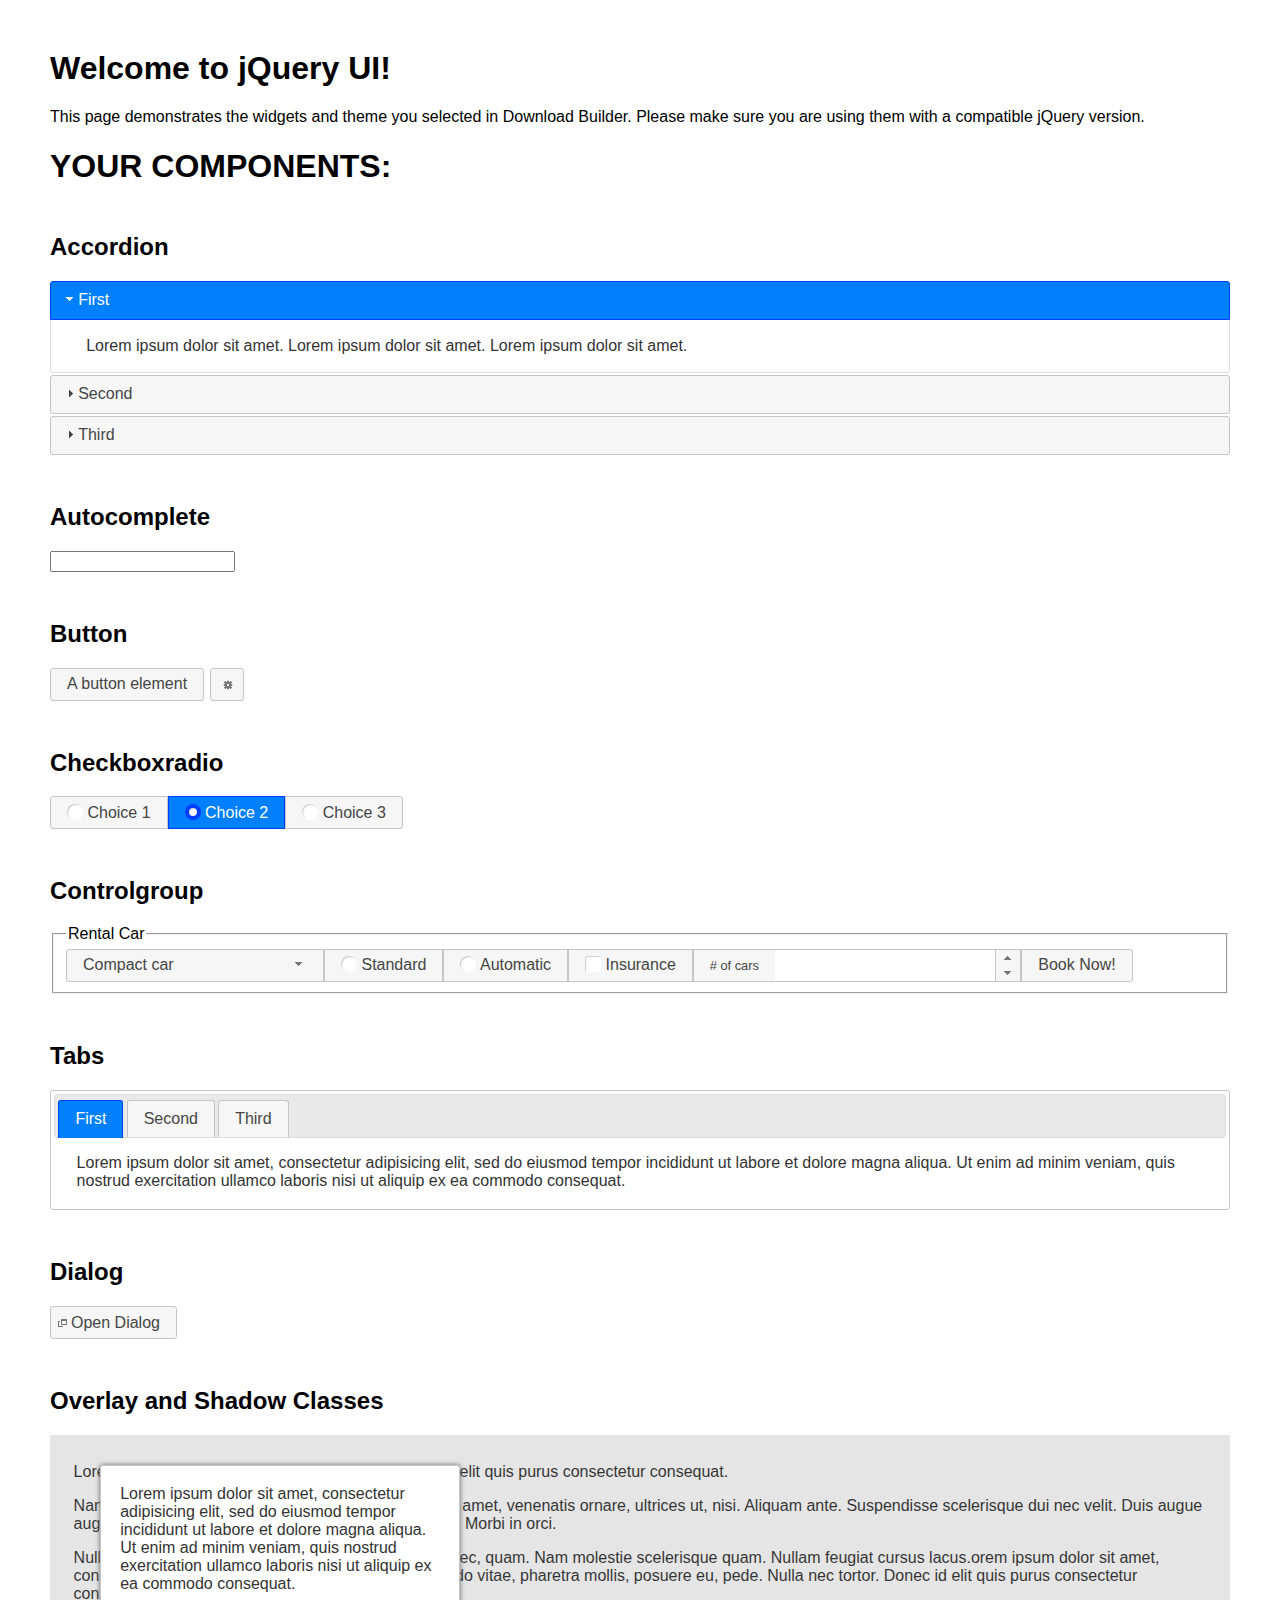
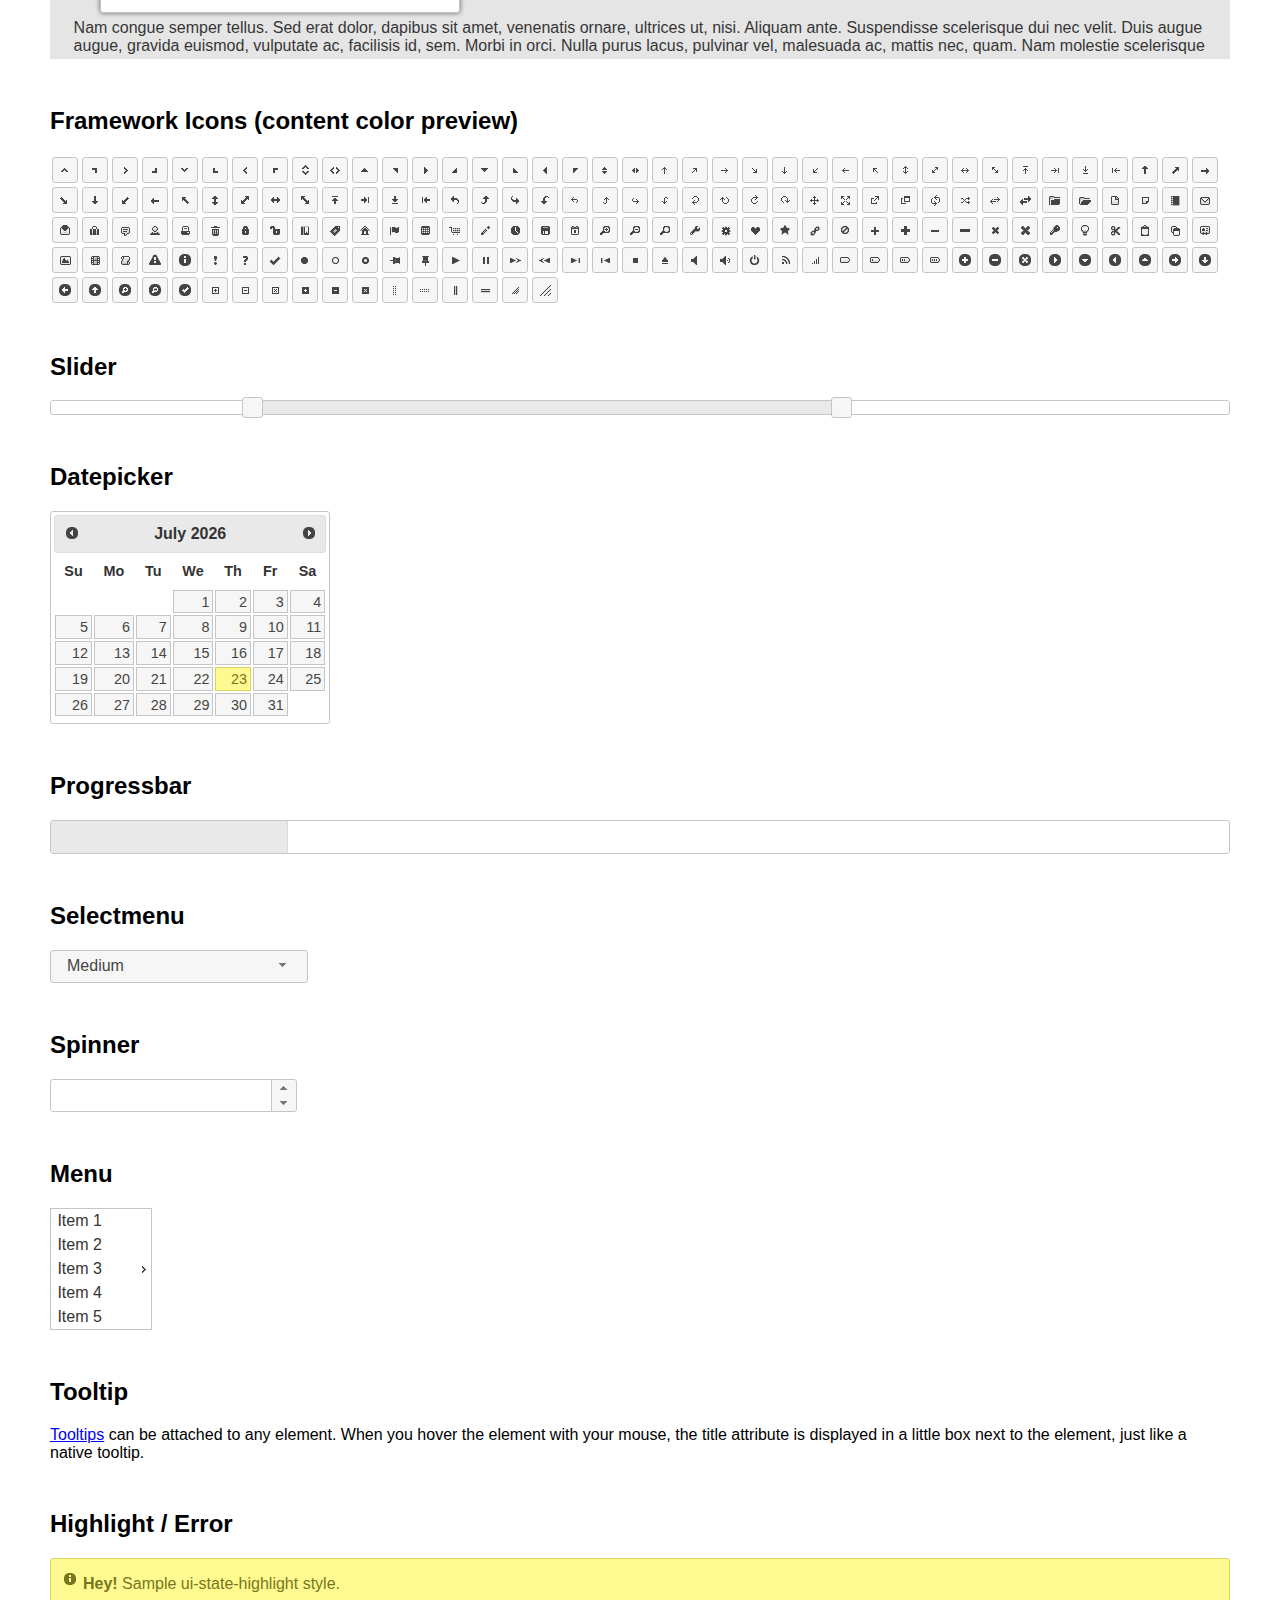
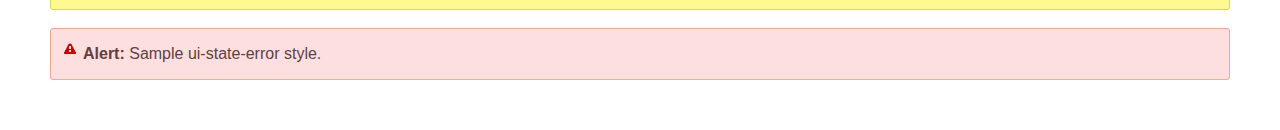
<file: JQueryUI/index.html>
<!doctype html>
<html lang="us">
<head>
	<meta charset="utf-8">
	<title>jQuery UI Example Page</title>
	<link href="jquery-ui.css" rel="stylesheet">
	<style>
	body{
		font-family: "Trebuchet MS", sans-serif;
		margin: 50px;
	}
	.demoHeaders {
		margin-top: 2em;
	}
	#dialog-link {
		padding: .4em 1em .4em 20px;
		text-decoration: none;
		position: relative;
	}
	#dialog-link span.ui-icon {
		margin: 0 5px 0 0;
		position: absolute;
		left: .2em;
		top: 50%;
		margin-top: -8px;
	}
	#icons {
		margin: 0;
		padding: 0;
	}
	#icons li {
		margin: 2px;
		position: relative;
		padding: 4px 0;
		cursor: pointer;
		float: left;
		list-style: none;
	}
	#icons span.ui-icon {
		float: left;
		margin: 0 4px;
	}
	.fakewindowcontain .ui-widget-overlay {
		position: absolute;
	}
	select {
		width: 200px;
	}
	</style>
</head>
<body>

<h1>Welcome to jQuery UI!</h1>

<div class="ui-widget">
	<p>This page demonstrates the widgets and theme you selected in Download Builder. Please make sure you are using them with a compatible jQuery version.</p>
</div>

<h1>YOUR COMPONENTS:</h1>

<!-- Accordion -->
<h2 class="demoHeaders">Accordion</h2>
<div id="accordion">
	<h3>First</h3>
	<div>Lorem ipsum dolor sit amet. Lorem ipsum dolor sit amet. Lorem ipsum dolor sit amet.</div>
	<h3>Second</h3>
	<div>Phasellus mattis tincidunt nibh.</div>
	<h3>Third</h3>
	<div>Nam dui erat, auctor a, dignissim quis.</div>
</div>

<!-- Autocomplete -->
<h2 class="demoHeaders">Autocomplete</h2>
<div>
	<input id="autocomplete" title="type &quot;a&quot;">
</div>

<!-- Button -->
<h2 class="demoHeaders">Button</h2>
<button id="button">A button element</button>
<button id="button-icon">An icon-only button</button>

<!-- Checkboxradio -->
<h2 class="demoHeaders">Checkboxradio</h2>
<form style="margin-top: 1em;">
	<div id="radioset">
		<input type="radio" id="radio1" name="radio"><label for="radio1">Choice 1</label>
		<input type="radio" id="radio2" name="radio" checked="checked"><label for="radio2">Choice 2</label>
		<input type="radio" id="radio3" name="radio"><label for="radio3">Choice 3</label>
	</div>
</form>

<!-- Controlgroup -->
<h2 class="demoHeaders">Controlgroup</h2>
<fieldset>
	<legend>Rental Car</legend>
	<div id="controlgroup">
		<select id="car-type">
			<option>Compact car</option>
			<option>Midsize car</option>
			<option>Full size car</option>
			<option>SUV</option>
			<option>Luxury</option>
			<option>Truck</option>
			<option>Van</option>
		</select>
		<label for="transmission-standard">Standard</label>
		<input type="radio" name="transmission" id="transmission-standard">
		<label for="transmission-automatic">Automatic</label>
		<input type="radio" name="transmission" id="transmission-automatic">
		<label for="insurance">Insurance</label>
		<input type="checkbox" name="insurance" id="insurance">
		<label for="horizontal-spinner" class="ui-controlgroup-label"># of cars</label>
		<input id="horizontal-spinner" class="ui-spinner-input">
		<button>Book Now!</button>
	</div>
</fieldset>

<!-- Tabs -->
<h2 class="demoHeaders">Tabs</h2>
<div id="tabs">
	<ul>
		<li><a href="#tabs-1">First</a></li>
		<li><a href="#tabs-2">Second</a></li>
		<li><a href="#tabs-3">Third</a></li>
	</ul>
	<div id="tabs-1">Lorem ipsum dolor sit amet, consectetur adipisicing elit, sed do eiusmod tempor incididunt ut labore et dolore magna aliqua. Ut enim ad minim veniam, quis nostrud exercitation ullamco laboris nisi ut aliquip ex ea commodo consequat.</div>
	<div id="tabs-2">Phasellus mattis tincidunt nibh. Cras orci urna, blandit id, pretium vel, aliquet ornare, felis. Maecenas scelerisque sem non nisl. Fusce sed lorem in enim dictum bibendum.</div>
	<div id="tabs-3">Nam dui erat, auctor a, dignissim quis, sollicitudin eu, felis. Pellentesque nisi urna, interdum eget, sagittis et, consequat vestibulum, lacus. Mauris porttitor ullamcorper augue.</div>
</div>

<h2 class="demoHeaders">Dialog</h2>
<p>
	<button id="dialog-link" class="ui-button ui-corner-all ui-widget">
		<span class="ui-icon ui-icon-newwin"></span>Open Dialog
	</button>
</p>

<h2 class="demoHeaders">Overlay and Shadow Classes</h2>
<div style="position: relative; width: 96%; height: 200px; padding:1% 2%; overflow:hidden;" class="fakewindowcontain">
	<p>Lorem ipsum dolor sit amet,  Nulla nec tortor. Donec id elit quis purus consectetur consequat. </p><p>Nam congue semper tellus. Sed erat dolor, dapibus sit amet, venenatis ornare, ultrices ut, nisi. Aliquam ante. Suspendisse scelerisque dui nec velit. Duis augue augue, gravida euismod, vulputate ac, facilisis id, sem. Morbi in orci. </p><p>Nulla purus lacus, pulvinar vel, malesuada ac, mattis nec, quam. Nam molestie scelerisque quam. Nullam feugiat cursus lacus.orem ipsum dolor sit amet, consectetur adipiscing elit. Donec libero risus, commodo vitae, pharetra mollis, posuere eu, pede. Nulla nec tortor. Donec id elit quis purus consectetur consequat. </p><p>Nam congue semper tellus. Sed erat dolor, dapibus sit amet, venenatis ornare, ultrices ut, nisi. Aliquam ante. Suspendisse scelerisque dui nec velit. Duis augue augue, gravida euismod, vulputate ac, facilisis id, sem. Morbi in orci. Nulla purus lacus, pulvinar vel, malesuada ac, mattis nec, quam. Nam molestie scelerisque quam. </p><p>Nullam feugiat cursus lacus.orem ipsum dolor sit amet, consectetur adipiscing elit. Donec libero risus, commodo vitae, pharetra mollis, posuere eu, pede. Nulla nec tortor. Donec id elit quis purus consectetur consequat. Nam congue semper tellus. Sed erat dolor, dapibus sit amet, venenatis ornare, ultrices ut, nisi. Aliquam ante. </p><p>Suspendisse scelerisque dui nec velit. Duis augue augue, gravida euismod, vulputate ac, facilisis id, sem. Morbi in orci. Nulla purus lacus, pulvinar vel, malesuada ac, mattis nec, quam. Nam molestie scelerisque quam. Nullam feugiat cursus lacus.orem ipsum dolor sit amet, consectetur adipiscing elit. Donec libero risus, commodo vitae, pharetra mollis, posuere eu, pede. Nulla nec tortor. Donec id elit quis purus consectetur consequat. Nam congue semper tellus. Sed erat dolor, dapibus sit amet, venenatis ornare, ultrices ut, nisi. </p>

	<!-- ui-dialog -->
	<div class="ui-widget-overlay ui-front"></div>
	<div style="position: absolute; width: 320px; left: 50px; top: 30px; padding: 1.2em" class="ui-widget ui-front ui-widget-content ui-corner-all ui-widget-shadow">
		Lorem ipsum dolor sit amet, consectetur adipisicing elit, sed do eiusmod tempor incididunt ut labore et dolore magna aliqua. Ut enim ad minim veniam, quis nostrud exercitation ullamco laboris nisi ut aliquip ex ea commodo consequat.
	</div>

</div>

<!-- ui-dialog -->
<div id="dialog" title="Dialog Title">
	<p>Lorem ipsum dolor sit amet, consectetur adipisicing elit, sed do eiusmod tempor incididunt ut labore et dolore magna aliqua. Ut enim ad minim veniam, quis nostrud exercitation ullamco laboris nisi ut aliquip ex ea commodo consequat.</p>
</div>


<h2 class="demoHeaders">Framework Icons (content color preview)</h2>
<ul id="icons" class="ui-widget ui-helper-clearfix">
	<li class="ui-state-default ui-corner-all" title=".ui-icon-caret-1-n"><span class="ui-icon ui-icon-caret-1-n"></span></li>
	<li class="ui-state-default ui-corner-all" title=".ui-icon-caret-1-ne"><span class="ui-icon ui-icon-caret-1-ne"></span></li>
	<li class="ui-state-default ui-corner-all" title=".ui-icon-caret-1-e"><span class="ui-icon ui-icon-caret-1-e"></span></li>
	<li class="ui-state-default ui-corner-all" title=".ui-icon-caret-1-se"><span class="ui-icon ui-icon-caret-1-se"></span></li>
	<li class="ui-state-default ui-corner-all" title=".ui-icon-caret-1-s"><span class="ui-icon ui-icon-caret-1-s"></span></li>
	<li class="ui-state-default ui-corner-all" title=".ui-icon-caret-1-sw"><span class="ui-icon ui-icon-caret-1-sw"></span></li>
	<li class="ui-state-default ui-corner-all" title=".ui-icon-caret-1-w"><span class="ui-icon ui-icon-caret-1-w"></span></li>
	<li class="ui-state-default ui-corner-all" title=".ui-icon-caret-1-nw"><span class="ui-icon ui-icon-caret-1-nw"></span></li>
	<li class="ui-state-default ui-corner-all" title=".ui-icon-caret-2-n-s"><span class="ui-icon ui-icon-caret-2-n-s"></span></li>
	<li class="ui-state-default ui-corner-all" title=".ui-icon-caret-2-e-w"><span class="ui-icon ui-icon-caret-2-e-w"></span></li>
	<li class="ui-state-default ui-corner-all" title=".ui-icon-triangle-1-n"><span class="ui-icon ui-icon-triangle-1-n"></span></li>
	<li class="ui-state-default ui-corner-all" title=".ui-icon-triangle-1-ne"><span class="ui-icon ui-icon-triangle-1-ne"></span></li>
	<li class="ui-state-default ui-corner-all" title=".ui-icon-triangle-1-e"><span class="ui-icon ui-icon-triangle-1-e"></span></li>
	<li class="ui-state-default ui-corner-all" title=".ui-icon-triangle-1-se"><span class="ui-icon ui-icon-triangle-1-se"></span></li>
	<li class="ui-state-default ui-corner-all" title=".ui-icon-triangle-1-s"><span class="ui-icon ui-icon-triangle-1-s"></span></li>
	<li class="ui-state-default ui-corner-all" title=".ui-icon-triangle-1-sw"><span class="ui-icon ui-icon-triangle-1-sw"></span></li>
	<li class="ui-state-default ui-corner-all" title=".ui-icon-triangle-1-w"><span class="ui-icon ui-icon-triangle-1-w"></span></li>
	<li class="ui-state-default ui-corner-all" title=".ui-icon-triangle-1-nw"><span class="ui-icon ui-icon-triangle-1-nw"></span></li>
	<li class="ui-state-default ui-corner-all" title=".ui-icon-triangle-2-n-s"><span class="ui-icon ui-icon-triangle-2-n-s"></span></li>
	<li class="ui-state-default ui-corner-all" title=".ui-icon-triangle-2-e-w"><span class="ui-icon ui-icon-triangle-2-e-w"></span></li>
	<li class="ui-state-default ui-corner-all" title=".ui-icon-arrow-1-n"><span class="ui-icon ui-icon-arrow-1-n"></span></li>
	<li class="ui-state-default ui-corner-all" title=".ui-icon-arrow-1-ne"><span class="ui-icon ui-icon-arrow-1-ne"></span></li>
	<li class="ui-state-default ui-corner-all" title=".ui-icon-arrow-1-e"><span class="ui-icon ui-icon-arrow-1-e"></span></li>
	<li class="ui-state-default ui-corner-all" title=".ui-icon-arrow-1-se"><span class="ui-icon ui-icon-arrow-1-se"></span></li>
	<li class="ui-state-default ui-corner-all" title=".ui-icon-arrow-1-s"><span class="ui-icon ui-icon-arrow-1-s"></span></li>
	<li class="ui-state-default ui-corner-all" title=".ui-icon-arrow-1-sw"><span class="ui-icon ui-icon-arrow-1-sw"></span></li>
	<li class="ui-state-default ui-corner-all" title=".ui-icon-arrow-1-w"><span class="ui-icon ui-icon-arrow-1-w"></span></li>
	<li class="ui-state-default ui-corner-all" title=".ui-icon-arrow-1-nw"><span class="ui-icon ui-icon-arrow-1-nw"></span></li>
	<li class="ui-state-default ui-corner-all" title=".ui-icon-arrow-2-n-s"><span class="ui-icon ui-icon-arrow-2-n-s"></span></li>
	<li class="ui-state-default ui-corner-all" title=".ui-icon-arrow-2-ne-sw"><span class="ui-icon ui-icon-arrow-2-ne-sw"></span></li>
	<li class="ui-state-default ui-corner-all" title=".ui-icon-arrow-2-e-w"><span class="ui-icon ui-icon-arrow-2-e-w"></span></li>
	<li class="ui-state-default ui-corner-all" title=".ui-icon-arrow-2-se-nw"><span class="ui-icon ui-icon-arrow-2-se-nw"></span></li>
	<li class="ui-state-default ui-corner-all" title=".ui-icon-arrowstop-1-n"><span class="ui-icon ui-icon-arrowstop-1-n"></span></li>
	<li class="ui-state-default ui-corner-all" title=".ui-icon-arrowstop-1-e"><span class="ui-icon ui-icon-arrowstop-1-e"></span></li>
	<li class="ui-state-default ui-corner-all" title=".ui-icon-arrowstop-1-s"><span class="ui-icon ui-icon-arrowstop-1-s"></span></li>
	<li class="ui-state-default ui-corner-all" title=".ui-icon-arrowstop-1-w"><span class="ui-icon ui-icon-arrowstop-1-w"></span></li>
	<li class="ui-state-default ui-corner-all" title=".ui-icon-arrowthick-1-n"><span class="ui-icon ui-icon-arrowthick-1-n"></span></li>
	<li class="ui-state-default ui-corner-all" title=".ui-icon-arrowthick-1-ne"><span class="ui-icon ui-icon-arrowthick-1-ne"></span></li>
	<li class="ui-state-default ui-corner-all" title=".ui-icon-arrowthick-1-e"><span class="ui-icon ui-icon-arrowthick-1-e"></span></li>
	<li class="ui-state-default ui-corner-all" title=".ui-icon-arrowthick-1-se"><span class="ui-icon ui-icon-arrowthick-1-se"></span></li>
	<li class="ui-state-default ui-corner-all" title=".ui-icon-arrowthick-1-s"><span class="ui-icon ui-icon-arrowthick-1-s"></span></li>
	<li class="ui-state-default ui-corner-all" title=".ui-icon-arrowthick-1-sw"><span class="ui-icon ui-icon-arrowthick-1-sw"></span></li>
	<li class="ui-state-default ui-corner-all" title=".ui-icon-arrowthick-1-w"><span class="ui-icon ui-icon-arrowthick-1-w"></span></li>
	<li class="ui-state-default ui-corner-all" title=".ui-icon-arrowthick-1-nw"><span class="ui-icon ui-icon-arrowthick-1-nw"></span></li>
	<li class="ui-state-default ui-corner-all" title=".ui-icon-arrowthick-2-n-s"><span class="ui-icon ui-icon-arrowthick-2-n-s"></span></li>
	<li class="ui-state-default ui-corner-all" title=".ui-icon-arrowthick-2-ne-sw"><span class="ui-icon ui-icon-arrowthick-2-ne-sw"></span></li>
	<li class="ui-state-default ui-corner-all" title=".ui-icon-arrowthick-2-e-w"><span class="ui-icon ui-icon-arrowthick-2-e-w"></span></li>
	<li class="ui-state-default ui-corner-all" title=".ui-icon-arrowthick-2-se-nw"><span class="ui-icon ui-icon-arrowthick-2-se-nw"></span></li>
	<li class="ui-state-default ui-corner-all" title=".ui-icon-arrowthickstop-1-n"><span class="ui-icon ui-icon-arrowthickstop-1-n"></span></li>
	<li class="ui-state-default ui-corner-all" title=".ui-icon-arrowthickstop-1-e"><span class="ui-icon ui-icon-arrowthickstop-1-e"></span></li>
	<li class="ui-state-default ui-corner-all" title=".ui-icon-arrowthickstop-1-s"><span class="ui-icon ui-icon-arrowthickstop-1-s"></span></li>
	<li class="ui-state-default ui-corner-all" title=".ui-icon-arrowthickstop-1-w"><span class="ui-icon ui-icon-arrowthickstop-1-w"></span></li>
	<li class="ui-state-default ui-corner-all" title=".ui-icon-arrowreturnthick-1-w"><span class="ui-icon ui-icon-arrowreturnthick-1-w"></span></li>
	<li class="ui-state-default ui-corner-all" title=".ui-icon-arrowreturnthick-1-n"><span class="ui-icon ui-icon-arrowreturnthick-1-n"></span></li>
	<li class="ui-state-default ui-corner-all" title=".ui-icon-arrowreturnthick-1-e"><span class="ui-icon ui-icon-arrowreturnthick-1-e"></span></li>
	<li class="ui-state-default ui-corner-all" title=".ui-icon-arrowreturnthick-1-s"><span class="ui-icon ui-icon-arrowreturnthick-1-s"></span></li>
	<li class="ui-state-default ui-corner-all" title=".ui-icon-arrowreturn-1-w"><span class="ui-icon ui-icon-arrowreturn-1-w"></span></li>
	<li class="ui-state-default ui-corner-all" title=".ui-icon-arrowreturn-1-n"><span class="ui-icon ui-icon-arrowreturn-1-n"></span></li>
	<li class="ui-state-default ui-corner-all" title=".ui-icon-arrowreturn-1-e"><span class="ui-icon ui-icon-arrowreturn-1-e"></span></li>
	<li class="ui-state-default ui-corner-all" title=".ui-icon-arrowreturn-1-s"><span class="ui-icon ui-icon-arrowreturn-1-s"></span></li>
	<li class="ui-state-default ui-corner-all" title=".ui-icon-arrowrefresh-1-w"><span class="ui-icon ui-icon-arrowrefresh-1-w"></span></li>
	<li class="ui-state-default ui-corner-all" title=".ui-icon-arrowrefresh-1-n"><span class="ui-icon ui-icon-arrowrefresh-1-n"></span></li>
	<li class="ui-state-default ui-corner-all" title=".ui-icon-arrowrefresh-1-e"><span class="ui-icon ui-icon-arrowrefresh-1-e"></span></li>
	<li class="ui-state-default ui-corner-all" title=".ui-icon-arrowrefresh-1-s"><span class="ui-icon ui-icon-arrowrefresh-1-s"></span></li>
	<li class="ui-state-default ui-corner-all" title=".ui-icon-arrow-4"><span class="ui-icon ui-icon-arrow-4"></span></li>
	<li class="ui-state-default ui-corner-all" title=".ui-icon-arrow-4-diag"><span class="ui-icon ui-icon-arrow-4-diag"></span></li>
	<li class="ui-state-default ui-corner-all" title=".ui-icon-extlink"><span class="ui-icon ui-icon-extlink"></span></li>
	<li class="ui-state-default ui-corner-all" title=".ui-icon-newwin"><span class="ui-icon ui-icon-newwin"></span></li>
	<li class="ui-state-default ui-corner-all" title=".ui-icon-refresh"><span class="ui-icon ui-icon-refresh"></span></li>
	<li class="ui-state-default ui-corner-all" title=".ui-icon-shuffle"><span class="ui-icon ui-icon-shuffle"></span></li>
	<li class="ui-state-default ui-corner-all" title=".ui-icon-transfer-e-w"><span class="ui-icon ui-icon-transfer-e-w"></span></li>
	<li class="ui-state-default ui-corner-all" title=".ui-icon-transferthick-e-w"><span class="ui-icon ui-icon-transferthick-e-w"></span></li>
	<li class="ui-state-default ui-corner-all" title=".ui-icon-folder-collapsed"><span class="ui-icon ui-icon-folder-collapsed"></span></li>
	<li class="ui-state-default ui-corner-all" title=".ui-icon-folder-open"><span class="ui-icon ui-icon-folder-open"></span></li>
	<li class="ui-state-default ui-corner-all" title=".ui-icon-document"><span class="ui-icon ui-icon-document"></span></li>
	<li class="ui-state-default ui-corner-all" title=".ui-icon-document-b"><span class="ui-icon ui-icon-document-b"></span></li>
	<li class="ui-state-default ui-corner-all" title=".ui-icon-note"><span class="ui-icon ui-icon-note"></span></li>
	<li class="ui-state-default ui-corner-all" title=".ui-icon-mail-closed"><span class="ui-icon ui-icon-mail-closed"></span></li>
	<li class="ui-state-default ui-corner-all" title=".ui-icon-mail-open"><span class="ui-icon ui-icon-mail-open"></span></li>
	<li class="ui-state-default ui-corner-all" title=".ui-icon-suitcase"><span class="ui-icon ui-icon-suitcase"></span></li>
	<li class="ui-state-default ui-corner-all" title=".ui-icon-comment"><span class="ui-icon ui-icon-comment"></span></li>
	<li class="ui-state-default ui-corner-all" title=".ui-icon-person"><span class="ui-icon ui-icon-person"></span></li>
	<li class="ui-state-default ui-corner-all" title=".ui-icon-print"><span class="ui-icon ui-icon-print"></span></li>
	<li class="ui-state-default ui-corner-all" title=".ui-icon-trash"><span class="ui-icon ui-icon-trash"></span></li>
	<li class="ui-state-default ui-corner-all" title=".ui-icon-locked"><span class="ui-icon ui-icon-locked"></span></li>
	<li class="ui-state-default ui-corner-all" title=".ui-icon-unlocked"><span class="ui-icon ui-icon-unlocked"></span></li>
	<li class="ui-state-default ui-corner-all" title=".ui-icon-bookmark"><span class="ui-icon ui-icon-bookmark"></span></li>
	<li class="ui-state-default ui-corner-all" title=".ui-icon-tag"><span class="ui-icon ui-icon-tag"></span></li>
	<li class="ui-state-default ui-corner-all" title=".ui-icon-home"><span class="ui-icon ui-icon-home"></span></li>
	<li class="ui-state-default ui-corner-all" title=".ui-icon-flag"><span class="ui-icon ui-icon-flag"></span></li>
	<li class="ui-state-default ui-corner-all" title=".ui-icon-calculator"><span class="ui-icon ui-icon-calculator"></span></li>
	<li class="ui-state-default ui-corner-all" title=".ui-icon-cart"><span class="ui-icon ui-icon-cart"></span></li>
	<li class="ui-state-default ui-corner-all" title=".ui-icon-pencil"><span class="ui-icon ui-icon-pencil"></span></li>
	<li class="ui-state-default ui-corner-all" title=".ui-icon-clock"><span class="ui-icon ui-icon-clock"></span></li>
	<li class="ui-state-default ui-corner-all" title=".ui-icon-disk"><span class="ui-icon ui-icon-disk"></span></li>
	<li class="ui-state-default ui-corner-all" title=".ui-icon-calendar"><span class="ui-icon ui-icon-calendar"></span></li>
	<li class="ui-state-default ui-corner-all" title=".ui-icon-zoomin"><span class="ui-icon ui-icon-zoomin"></span></li>
	<li class="ui-state-default ui-corner-all" title=".ui-icon-zoomout"><span class="ui-icon ui-icon-zoomout"></span></li>
	<li class="ui-state-default ui-corner-all" title=".ui-icon-search"><span class="ui-icon ui-icon-search"></span></li>
	<li class="ui-state-default ui-corner-all" title=".ui-icon-wrench"><span class="ui-icon ui-icon-wrench"></span></li>
	<li class="ui-state-default ui-corner-all" title=".ui-icon-gear"><span class="ui-icon ui-icon-gear"></span></li>
	<li class="ui-state-default ui-corner-all" title=".ui-icon-heart"><span class="ui-icon ui-icon-heart"></span></li>
	<li class="ui-state-default ui-corner-all" title=".ui-icon-star"><span class="ui-icon ui-icon-star"></span></li>
	<li class="ui-state-default ui-corner-all" title=".ui-icon-link"><span class="ui-icon ui-icon-link"></span></li>
	<li class="ui-state-default ui-corner-all" title=".ui-icon-cancel"><span class="ui-icon ui-icon-cancel"></span></li>
	<li class="ui-state-default ui-corner-all" title=".ui-icon-plus"><span class="ui-icon ui-icon-plus"></span></li>
	<li class="ui-state-default ui-corner-all" title=".ui-icon-plusthick"><span class="ui-icon ui-icon-plusthick"></span></li>
	<li class="ui-state-default ui-corner-all" title=".ui-icon-minus"><span class="ui-icon ui-icon-minus"></span></li>
	<li class="ui-state-default ui-corner-all" title=".ui-icon-minusthick"><span class="ui-icon ui-icon-minusthick"></span></li>
	<li class="ui-state-default ui-corner-all" title=".ui-icon-close"><span class="ui-icon ui-icon-close"></span></li>
	<li class="ui-state-default ui-corner-all" title=".ui-icon-closethick"><span class="ui-icon ui-icon-closethick"></span></li>
	<li class="ui-state-default ui-corner-all" title=".ui-icon-key"><span class="ui-icon ui-icon-key"></span></li>
	<li class="ui-state-default ui-corner-all" title=".ui-icon-lightbulb"><span class="ui-icon ui-icon-lightbulb"></span></li>
	<li class="ui-state-default ui-corner-all" title=".ui-icon-scissors"><span class="ui-icon ui-icon-scissors"></span></li>
	<li class="ui-state-default ui-corner-all" title=".ui-icon-clipboard"><span class="ui-icon ui-icon-clipboard"></span></li>
	<li class="ui-state-default ui-corner-all" title=".ui-icon-copy"><span class="ui-icon ui-icon-copy"></span></li>
	<li class="ui-state-default ui-corner-all" title=".ui-icon-contact"><span class="ui-icon ui-icon-contact"></span></li>
	<li class="ui-state-default ui-corner-all" title=".ui-icon-image"><span class="ui-icon ui-icon-image"></span></li>
	<li class="ui-state-default ui-corner-all" title=".ui-icon-video"><span class="ui-icon ui-icon-video"></span></li>
	<li class="ui-state-default ui-corner-all" title=".ui-icon-script"><span class="ui-icon ui-icon-script"></span></li>
	<li class="ui-state-default ui-corner-all" title=".ui-icon-alert"><span class="ui-icon ui-icon-alert"></span></li>
	<li class="ui-state-default ui-corner-all" title=".ui-icon-info"><span class="ui-icon ui-icon-info"></span></li>
	<li class="ui-state-default ui-corner-all" title=".ui-icon-notice"><span class="ui-icon ui-icon-notice"></span></li>
	<li class="ui-state-default ui-corner-all" title=".ui-icon-help"><span class="ui-icon ui-icon-help"></span></li>
	<li class="ui-state-default ui-corner-all" title=".ui-icon-check"><span class="ui-icon ui-icon-check"></span></li>
	<li class="ui-state-default ui-corner-all" title=".ui-icon-bullet"><span class="ui-icon ui-icon-bullet"></span></li>
	<li class="ui-state-default ui-corner-all" title=".ui-icon-radio-off"><span class="ui-icon ui-icon-radio-off"></span></li>
	<li class="ui-state-default ui-corner-all" title=".ui-icon-radio-on"><span class="ui-icon ui-icon-radio-on"></span></li>
	<li class="ui-state-default ui-corner-all" title=".ui-icon-pin-w"><span class="ui-icon ui-icon-pin-w"></span></li>
	<li class="ui-state-default ui-corner-all" title=".ui-icon-pin-s"><span class="ui-icon ui-icon-pin-s"></span></li>
	<li class="ui-state-default ui-corner-all" title=".ui-icon-play"><span class="ui-icon ui-icon-play"></span></li>
	<li class="ui-state-default ui-corner-all" title=".ui-icon-pause"><span class="ui-icon ui-icon-pause"></span></li>
	<li class="ui-state-default ui-corner-all" title=".ui-icon-seek-next"><span class="ui-icon ui-icon-seek-next"></span></li>
	<li class="ui-state-default ui-corner-all" title=".ui-icon-seek-prev"><span class="ui-icon ui-icon-seek-prev"></span></li>
	<li class="ui-state-default ui-corner-all" title=".ui-icon-seek-end"><span class="ui-icon ui-icon-seek-end"></span></li>
	<li class="ui-state-default ui-corner-all" title=".ui-icon-seek-first"><span class="ui-icon ui-icon-seek-first"></span></li>
	<li class="ui-state-default ui-corner-all" title=".ui-icon-stop"><span class="ui-icon ui-icon-stop"></span></li>
	<li class="ui-state-default ui-corner-all" title=".ui-icon-eject"><span class="ui-icon ui-icon-eject"></span></li>
	<li class="ui-state-default ui-corner-all" title=".ui-icon-volume-off"><span class="ui-icon ui-icon-volume-off"></span></li>
	<li class="ui-state-default ui-corner-all" title=".ui-icon-volume-on"><span class="ui-icon ui-icon-volume-on"></span></li>
	<li class="ui-state-default ui-corner-all" title=".ui-icon-power"><span class="ui-icon ui-icon-power"></span></li>
	<li class="ui-state-default ui-corner-all" title=".ui-icon-signal-diag"><span class="ui-icon ui-icon-signal-diag"></span></li>
	<li class="ui-state-default ui-corner-all" title=".ui-icon-signal"><span class="ui-icon ui-icon-signal"></span></li>
	<li class="ui-state-default ui-corner-all" title=".ui-icon-battery-0"><span class="ui-icon ui-icon-battery-0"></span></li>
	<li class="ui-state-default ui-corner-all" title=".ui-icon-battery-1"><span class="ui-icon ui-icon-battery-1"></span></li>
	<li class="ui-state-default ui-corner-all" title=".ui-icon-battery-2"><span class="ui-icon ui-icon-battery-2"></span></li>
	<li class="ui-state-default ui-corner-all" title=".ui-icon-battery-3"><span class="ui-icon ui-icon-battery-3"></span></li>
	<li class="ui-state-default ui-corner-all" title=".ui-icon-circle-plus"><span class="ui-icon ui-icon-circle-plus"></span></li>
	<li class="ui-state-default ui-corner-all" title=".ui-icon-circle-minus"><span class="ui-icon ui-icon-circle-minus"></span></li>
	<li class="ui-state-default ui-corner-all" title=".ui-icon-circle-close"><span class="ui-icon ui-icon-circle-close"></span></li>
	<li class="ui-state-default ui-corner-all" title=".ui-icon-circle-triangle-e"><span class="ui-icon ui-icon-circle-triangle-e"></span></li>
	<li class="ui-state-default ui-corner-all" title=".ui-icon-circle-triangle-s"><span class="ui-icon ui-icon-circle-triangle-s"></span></li>
	<li class="ui-state-default ui-corner-all" title=".ui-icon-circle-triangle-w"><span class="ui-icon ui-icon-circle-triangle-w"></span></li>
	<li class="ui-state-default ui-corner-all" title=".ui-icon-circle-triangle-n"><span class="ui-icon ui-icon-circle-triangle-n"></span></li>
	<li class="ui-state-default ui-corner-all" title=".ui-icon-circle-arrow-e"><span class="ui-icon ui-icon-circle-arrow-e"></span></li>
	<li class="ui-state-default ui-corner-all" title=".ui-icon-circle-arrow-s"><span class="ui-icon ui-icon-circle-arrow-s"></span></li>
	<li class="ui-state-default ui-corner-all" title=".ui-icon-circle-arrow-w"><span class="ui-icon ui-icon-circle-arrow-w"></span></li>
	<li class="ui-state-default ui-corner-all" title=".ui-icon-circle-arrow-n"><span class="ui-icon ui-icon-circle-arrow-n"></span></li>
	<li class="ui-state-default ui-corner-all" title=".ui-icon-circle-zoomin"><span class="ui-icon ui-icon-circle-zoomin"></span></li>
	<li class="ui-state-default ui-corner-all" title=".ui-icon-circle-zoomout"><span class="ui-icon ui-icon-circle-zoomout"></span></li>
	<li class="ui-state-default ui-corner-all" title=".ui-icon-circle-check"><span class="ui-icon ui-icon-circle-check"></span></li>
	<li class="ui-state-default ui-corner-all" title=".ui-icon-circlesmall-plus"><span class="ui-icon ui-icon-circlesmall-plus"></span></li>
	<li class="ui-state-default ui-corner-all" title=".ui-icon-circlesmall-minus"><span class="ui-icon ui-icon-circlesmall-minus"></span></li>
	<li class="ui-state-default ui-corner-all" title=".ui-icon-circlesmall-close"><span class="ui-icon ui-icon-circlesmall-close"></span></li>
	<li class="ui-state-default ui-corner-all" title=".ui-icon-squaresmall-plus"><span class="ui-icon ui-icon-squaresmall-plus"></span></li>
	<li class="ui-state-default ui-corner-all" title=".ui-icon-squaresmall-minus"><span class="ui-icon ui-icon-squaresmall-minus"></span></li>
	<li class="ui-state-default ui-corner-all" title=".ui-icon-squaresmall-close"><span class="ui-icon ui-icon-squaresmall-close"></span></li>
	<li class="ui-state-default ui-corner-all" title=".ui-icon-grip-dotted-vertical"><span class="ui-icon ui-icon-grip-dotted-vertical"></span></li>
	<li class="ui-state-default ui-corner-all" title=".ui-icon-grip-dotted-horizontal"><span class="ui-icon ui-icon-grip-dotted-horizontal"></span></li>
	<li class="ui-state-default ui-corner-all" title=".ui-icon-grip-solid-vertical"><span class="ui-icon ui-icon-grip-solid-vertical"></span></li>
	<li class="ui-state-default ui-corner-all" title=".ui-icon-grip-solid-horizontal"><span class="ui-icon ui-icon-grip-solid-horizontal"></span></li>
	<li class="ui-state-default ui-corner-all" title=".ui-icon-gripsmall-diagonal-se"><span class="ui-icon ui-icon-gripsmall-diagonal-se"></span></li>
	<li class="ui-state-default ui-corner-all" title=".ui-icon-grip-diagonal-se"><span class="ui-icon ui-icon-grip-diagonal-se"></span></li>
</ul>

<!-- Slider -->
<h2 class="demoHeaders">Slider</h2>
<div id="slider"></div>

<!-- Datepicker -->
<h2 class="demoHeaders">Datepicker</h2>
<div id="datepicker"></div>

<!-- Progressbar -->
<h2 class="demoHeaders">Progressbar</h2>
<div id="progressbar"></div>

<!-- Progressbar -->
<h2 class="demoHeaders">Selectmenu</h2>
<select id="selectmenu">
	<option>Slower</option>
	<option>Slow</option>
	<option selected="selected">Medium</option>
	<option>Fast</option>
	<option>Faster</option>
</select>

<!-- Spinner -->
<h2 class="demoHeaders">Spinner</h2>
<input id="spinner">

<!-- Menu -->
<h2 class="demoHeaders">Menu</h2>
<ul style="width:100px;" id="menu">
	<li><div>Item 1</div></li>
	<li><div>Item 2</div></li>
	<li><div>Item 3</div>
		<ul>
			<li><div>Item 3-1</div></li>
			<li><div>Item 3-2</div></li>
			<li><div>Item 3-3</div></li>
			<li><div>Item 3-4</div></li>
			<li><div>Item 3-5</div></li>
		</ul>
	</li>
	<li><div>Item 4</div></li>
	<li><div>Item 5</div></li>
</ul>

<!-- Tooltip -->
<h2 class="demoHeaders">Tooltip</h2>
<p id="tooltip">
	<a href="#" title="That&apos;s what this widget is">Tooltips</a> can be attached to any element. When you hover
the element with your mouse, the title attribute is displayed in a little box next to the element, just like a native tooltip.
</p>

<!-- Highlight / Error -->
<h2 class="demoHeaders">Highlight / Error</h2>
<div class="ui-widget">
	<div class="ui-state-highlight ui-corner-all" style="margin-top: 20px; padding: 0 .7em;">
		<p><span class="ui-icon ui-icon-info" style="float: left; margin-right: .3em;"></span>
		<strong>Hey!</strong> Sample ui-state-highlight style.</p>
	</div>
</div>
<br>
<div class="ui-widget">
	<div class="ui-state-error ui-corner-all" style="padding: 0 .7em;">
		<p><span class="ui-icon ui-icon-alert" style="float: left; margin-right: .3em;"></span>
		<strong>Alert:</strong> Sample ui-state-error style.</p>
	</div>
</div>

<script src="external/jquery/jquery.js"></script>
<script src="jquery-ui.js"></script>
<script>
$( "#accordion" ).accordion();

var availableTags = [
	"ActionScript",
	"AppleScript",
	"Asp",
	"BASIC",
	"C",
	"C++",
	"Clojure",
	"COBOL",
	"ColdFusion",
	"Erlang",
	"Fortran",
	"Groovy",
	"Haskell",
	"Java",
	"JavaScript",
	"Lisp",
	"Perl",
	"PHP",
	"Python",
	"Ruby",
	"Scala",
	"Scheme"
];
$( "#autocomplete" ).autocomplete({
	source: availableTags
});

$( "#button" ).button();
$( "#button-icon" ).button({
	icon: "ui-icon-gear",
	showLabel: false
});

$( "#radioset" ).controlgroup();

$( "#controlgroup" ).controlgroup();

$( "#tabs" ).tabs();

$( "#dialog" ).dialog({
	autoOpen: false,
	width: 400,
	buttons: [
		{
			text: "Ok",
			click: function() {
				$( this ).dialog( "close" );
			}
		},
		{
			text: "Cancel",
			click: function() {
				$( this ).dialog( "close" );
			}
		}
	]
});

// Link to open the dialog
$( "#dialog-link" ).click(function( event ) {
	$( "#dialog" ).dialog( "open" );
	event.preventDefault();
});

$( "#datepicker" ).datepicker({
	inline: true
});

$( "#slider" ).slider({
	range: true,
	values: [ 17, 67 ]
});

$( "#progressbar" ).progressbar({
	value: 20
});

$( "#spinner" ).spinner();

$( "#menu" ).menu();

$( "#tooltip" ).tooltip();

$( "#selectmenu" ).selectmenu();

// Hover states on the static widgets
$( "#dialog-link, #icons li" ).hover(
	function() {
		$( this ).addClass( "ui-state-hover" );
	},
	function() {
		$( this ).removeClass( "ui-state-hover" );
	}
);
</script>
</body>
</html>
</file>
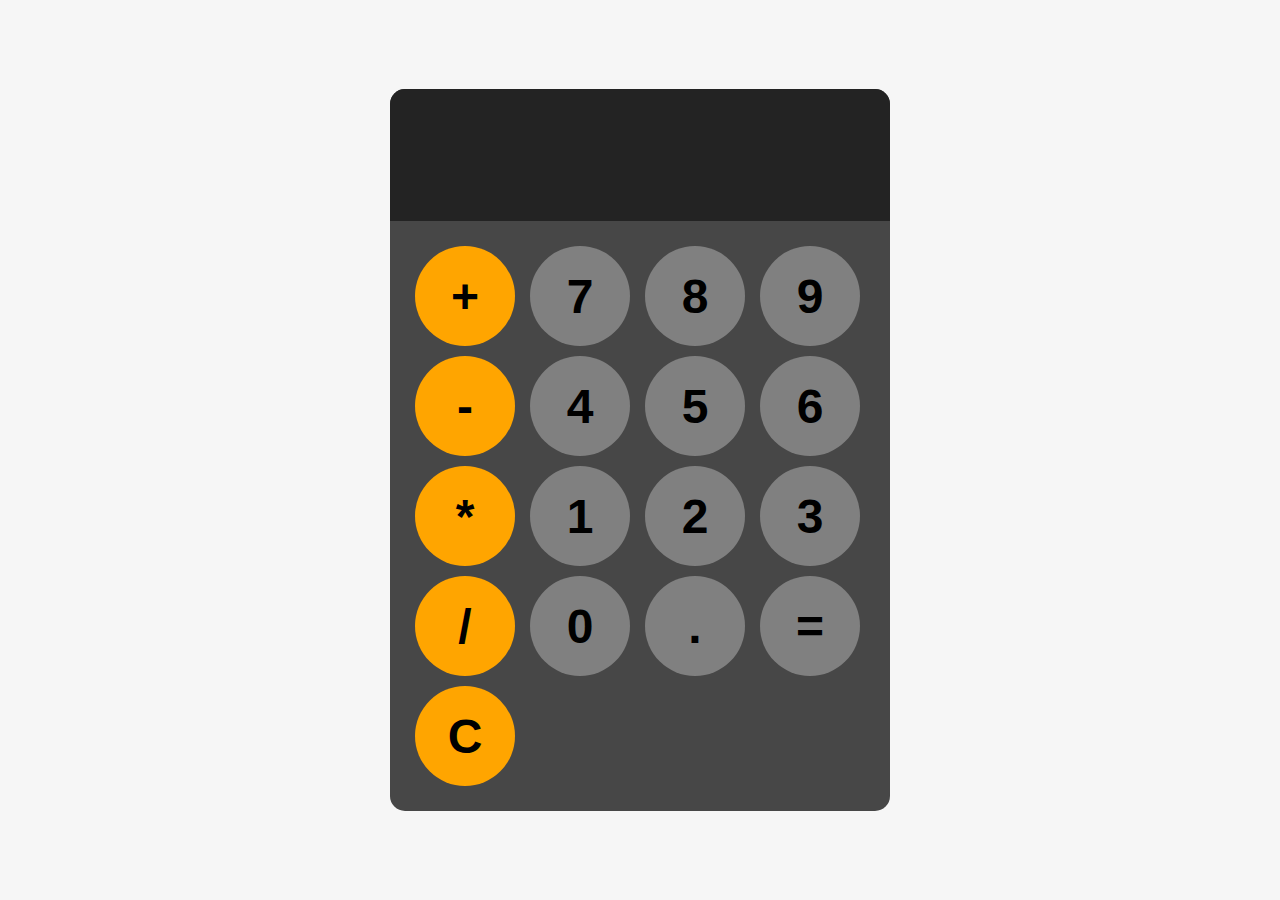
<file: calculator.html>
<!DOCTYPE html>
<html lang="en">
    <head>
        <meta charset="UTF-8">
        <title>index</title>
        <link rel="stylesheet" href="calculator.css">
    </head>
    <body>
        <div id="calculator">
            <input id="display" readonly>
            <div id="keys">
                <button onclick="appendToDisplay('+')" class = "operatorBtn">+</button>
                <button onclick="appendToDisplay('7')">7</button>
                <button onclick="appendToDisplay('8')">8</button>
                <button onclick="appendToDisplay('9')">9</button>
                <button onclick="appendToDisplay('-')" class = "operatorBtn">-</button>
                <button onclick="appendToDisplay('4')">4</button>
                <button onclick="appendToDisplay('5')">5</button>
                <button onclick="appendToDisplay('6')">6</button>
                <button onclick="appendToDisplay('*')" class = "operatorBtn">*</button>
                <button onclick="appendToDisplay('1')">1</button>
                <button onclick="appendToDisplay('2')">2</button>
                <button onclick="appendToDisplay('3')">3</button>
                <button onclick="appendToDisplay('/')" class = "operatorBtn">/</button>
                <button onclick="appendToDisplay('0')">0</button>
                <button onclick="appendToDisplay('.')">.</button>
                <button onclick="calculate()">=</button>
                <button onclick="clearDisplay()" class = "operatorBtn">C</button>
            </div>
        </div>
        <script src="calculator.js"></script>
    </body>
</html>
</file>
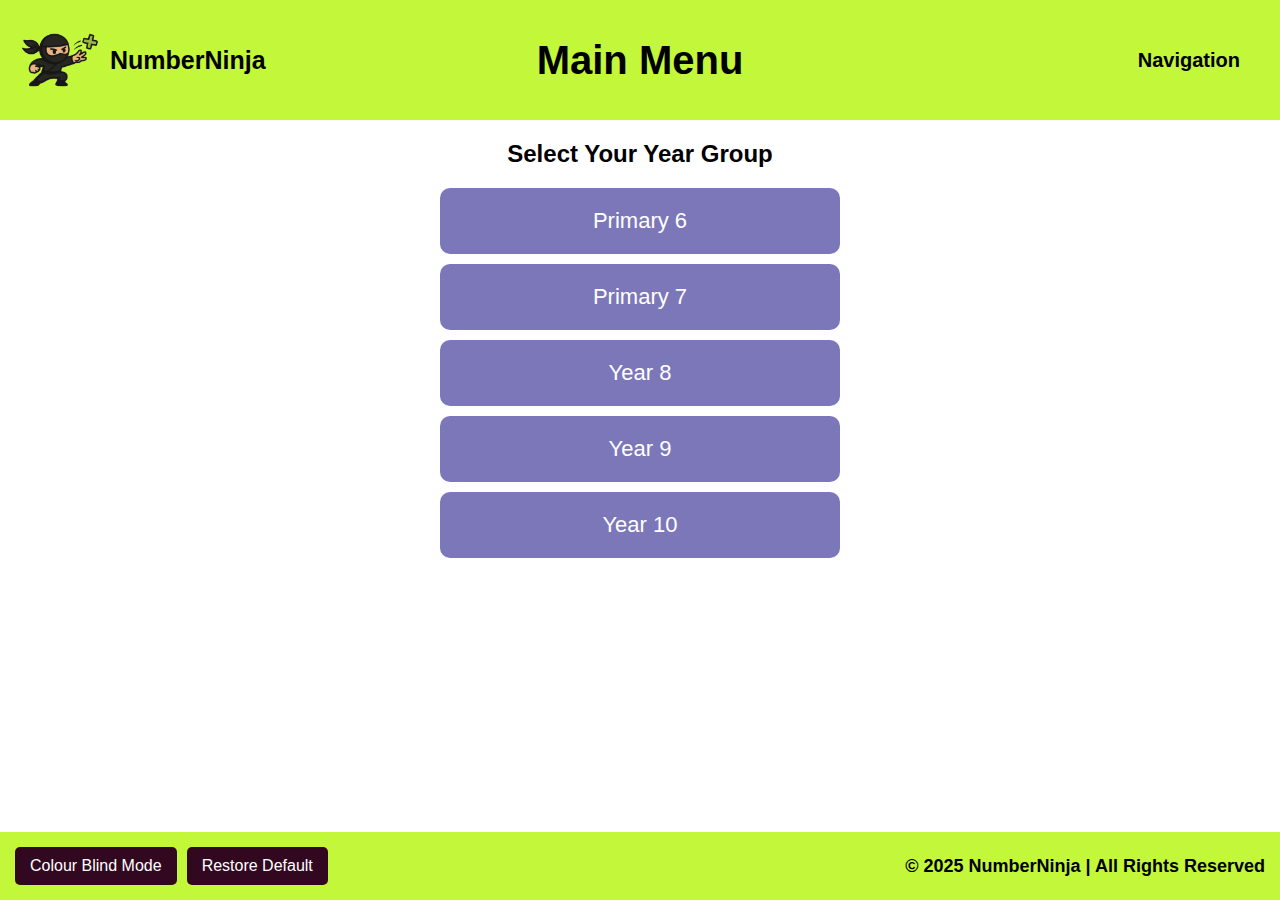
<file: homepage.html>
<!DOCTYPE html>
<html lang="en">
<head>
    <meta charset="UTF-8">
    <meta name="viewport" content="width=device-width, initial-scale=1.0">
    <title>NumberNinja - Homepage</title>
    <link rel="stylesheet" href="homepage.css">
    
    <script src="https://code.jquery.com/jquery-3.6.0.min.js"></script>
    <script src="homepage.js"></script>
    
    <link rel="icon" type="image/png" href="Images/cw2_logo.png">
</head>
<body>
   
    <header class="default">
        <img src="Images/cw2_logo.png" alt="Logo">
        <h1>NumberNinja</h1>
        <h2>Main Menu</h2>
        
        <div class="dropdown-wrapper">
          <div class="dropdown">
            <button class="dropbtn">Navigation</button>
            <div class="dropdown-content">
              <a href="homepage.html">Homepage</a>
              <a href="login.html">Login</a>
            </div>
          </div>
        </div>
      </header>

    <div class="container"> 
        <div class="button-container">
            <div class="year-group-container">
                <h2>Select Your Year Group</h2>
                <button class="year-btn" data-year="Primary 6">Primary 6</button>
                <button class="year-btn" data-year="Primary 7">Primary 7</button>
                <button class="year-btn" data-year="Year 8">Year 8</button>
                <button class="year-btn" data-year="Year 9">Year 9</button>
                <button class="year-btn" data-year="Year 10">Year 10</button>
            </div>

            <div class="topic-container" id="topic-container" style="display: none;">
                <h2 id="selected-year"></h2>
                <div class="topic-buttons">
                    <button class="topic-btn">Ratio & Proportion</button>
                    <button class="topic-btn">Simple Equations</button>
                    <button class="topic-btn">Rounding & Estimation</button>
                </div>
            </div>
        </div>
    
        <div class="options-container" id="options-container" style="display: none;">
            <h2 id="selected-topic"></h2>
            <button class="option-btn">Practice Questions</button>
            <button class="option-btn">Topic Information</button>
        </div>
    </div>

    <footer class="footer">
        <div class="footer-buttons">
            <button id="colourBlindButton" class="footer-btn">Colour Blind Mode</button>
            <button id="restoreButton" class="footer-btn">Restore Default</button>
        </div>
        © 2025 NumberNinja | All Rights Reserved
    </footer>

</body>
</html>
</file>
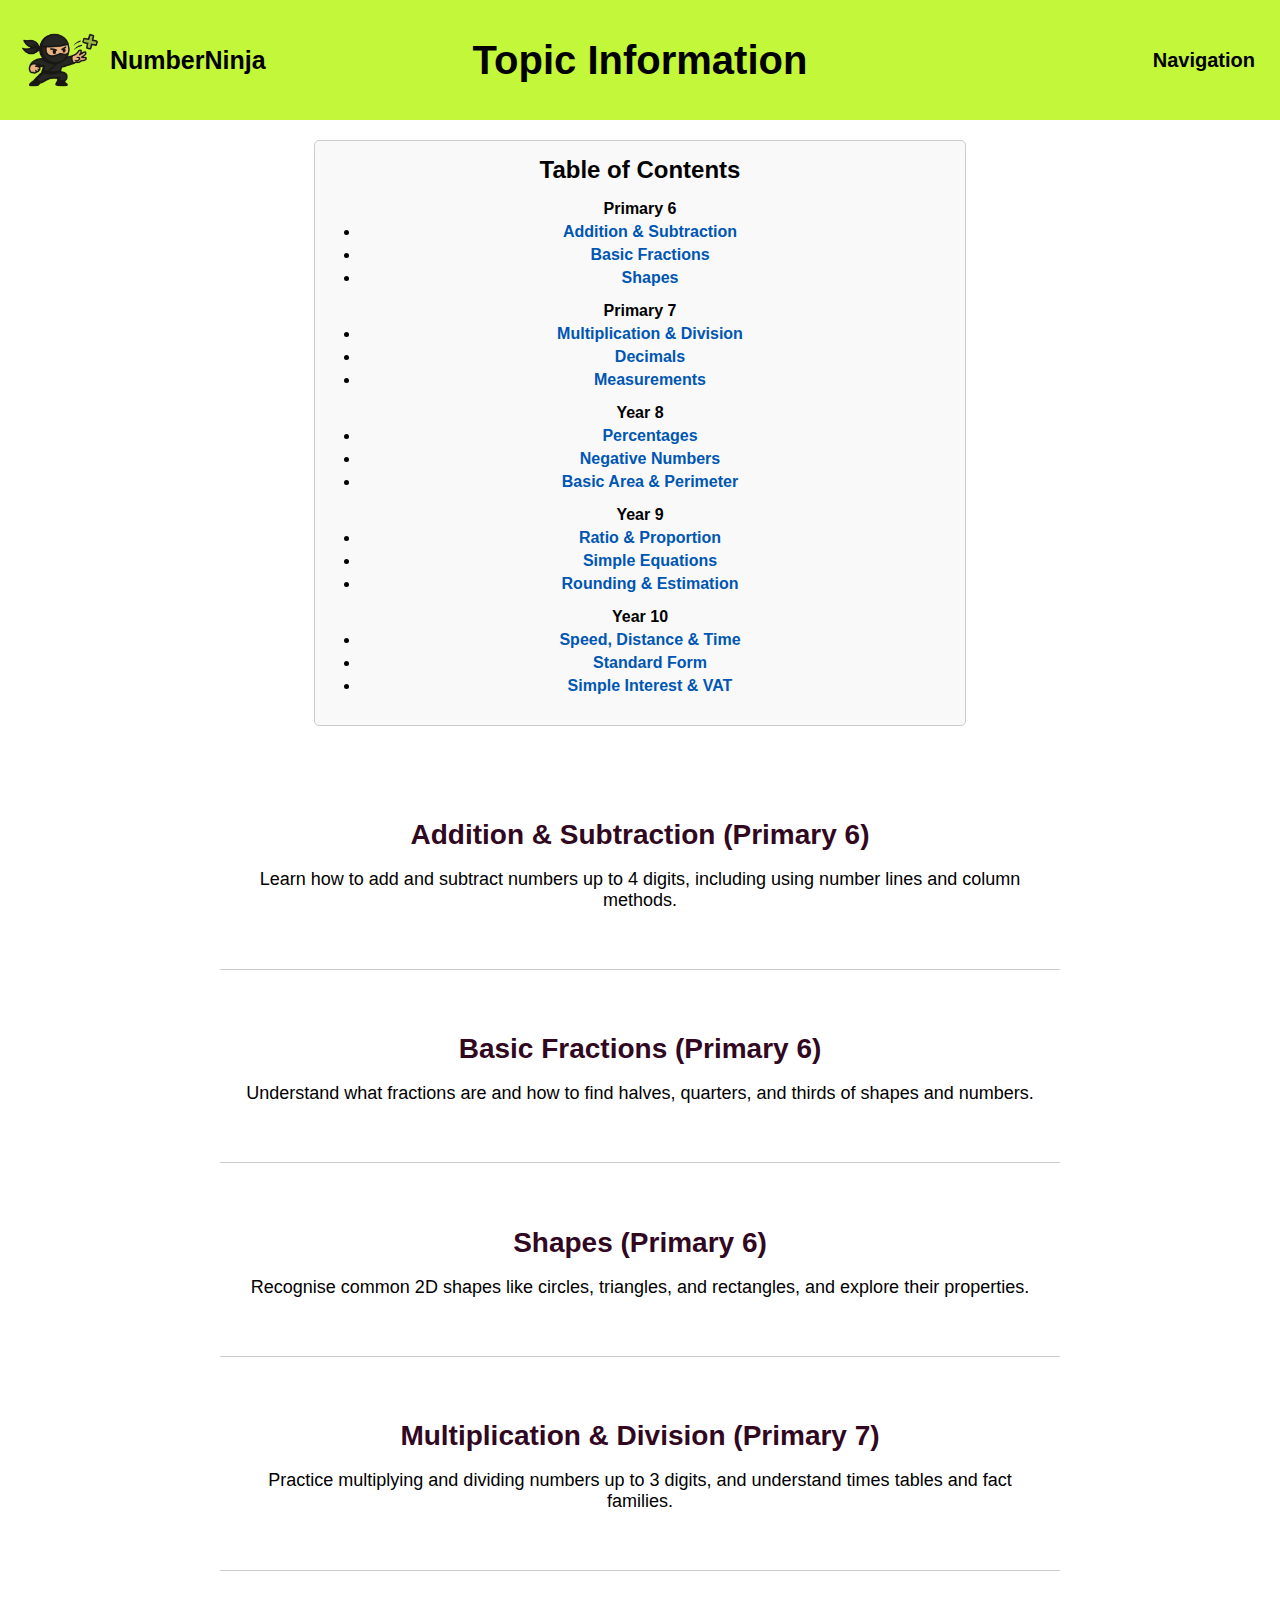
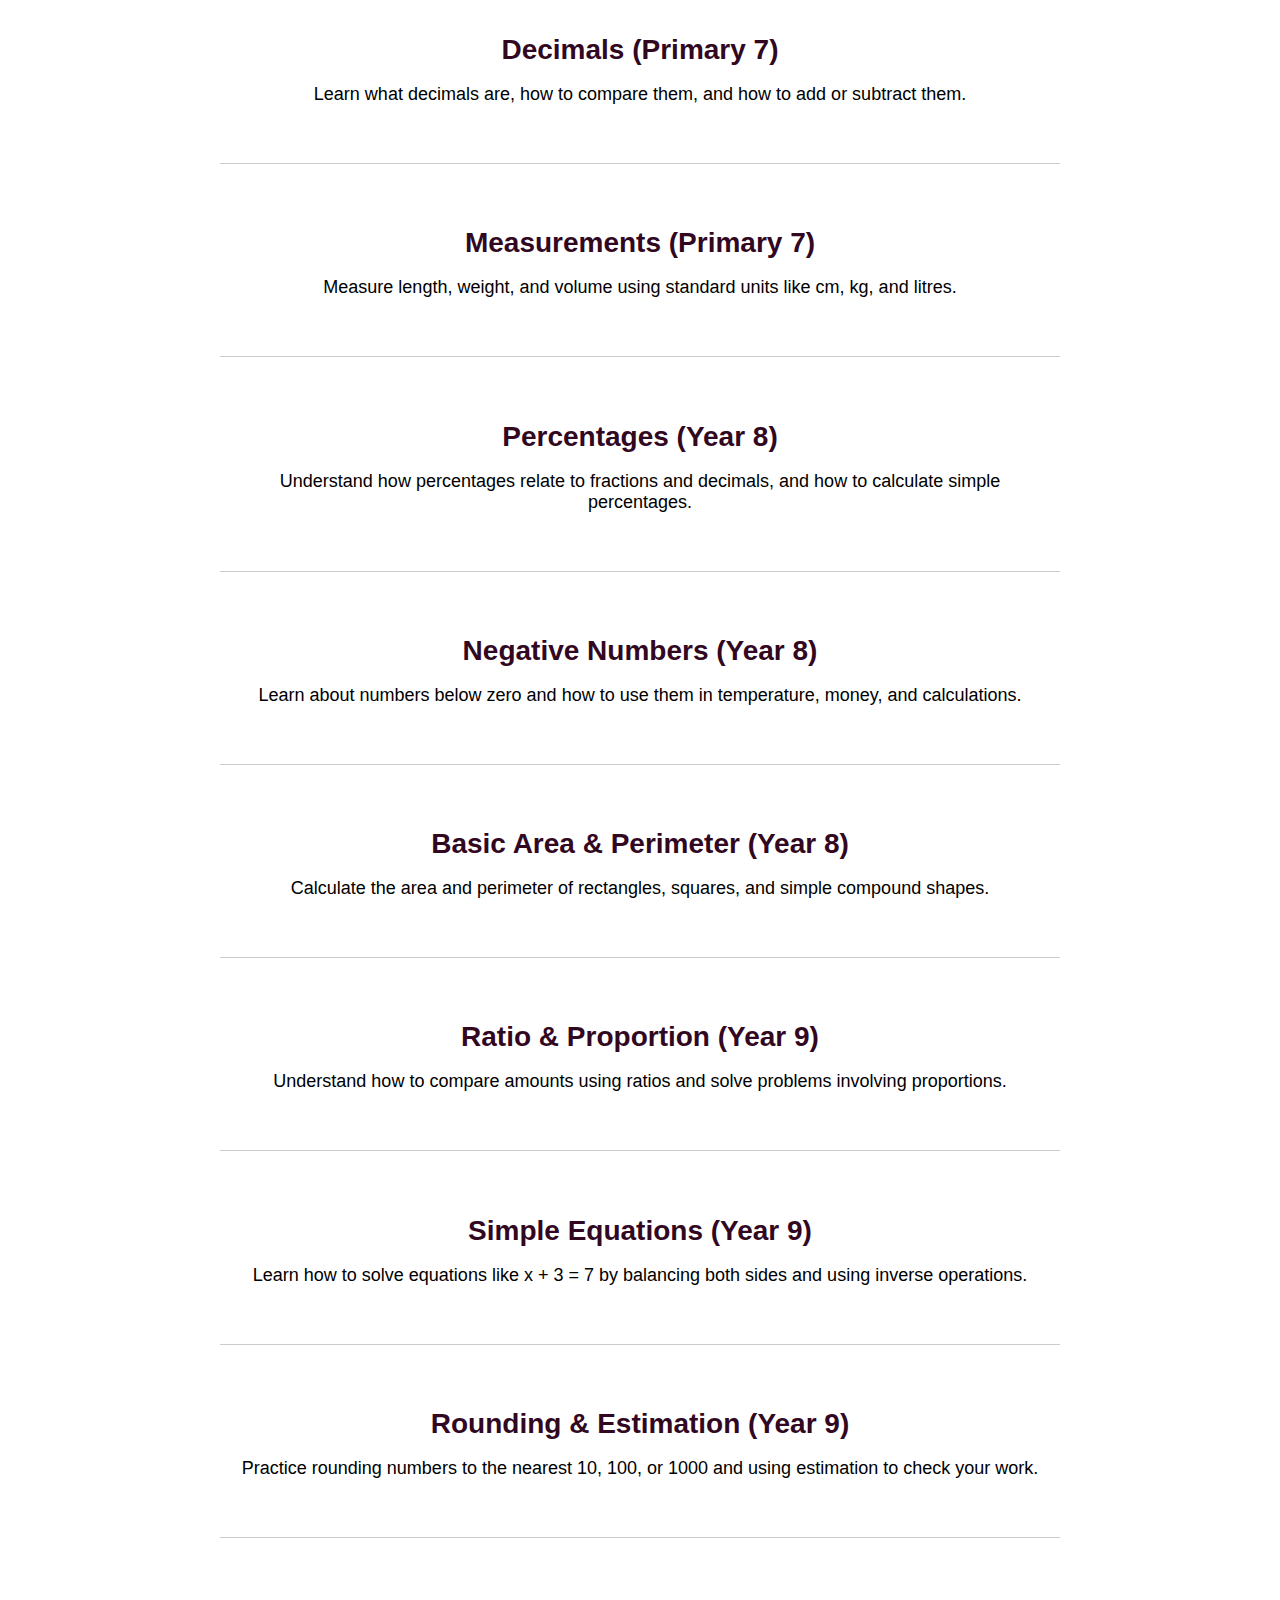
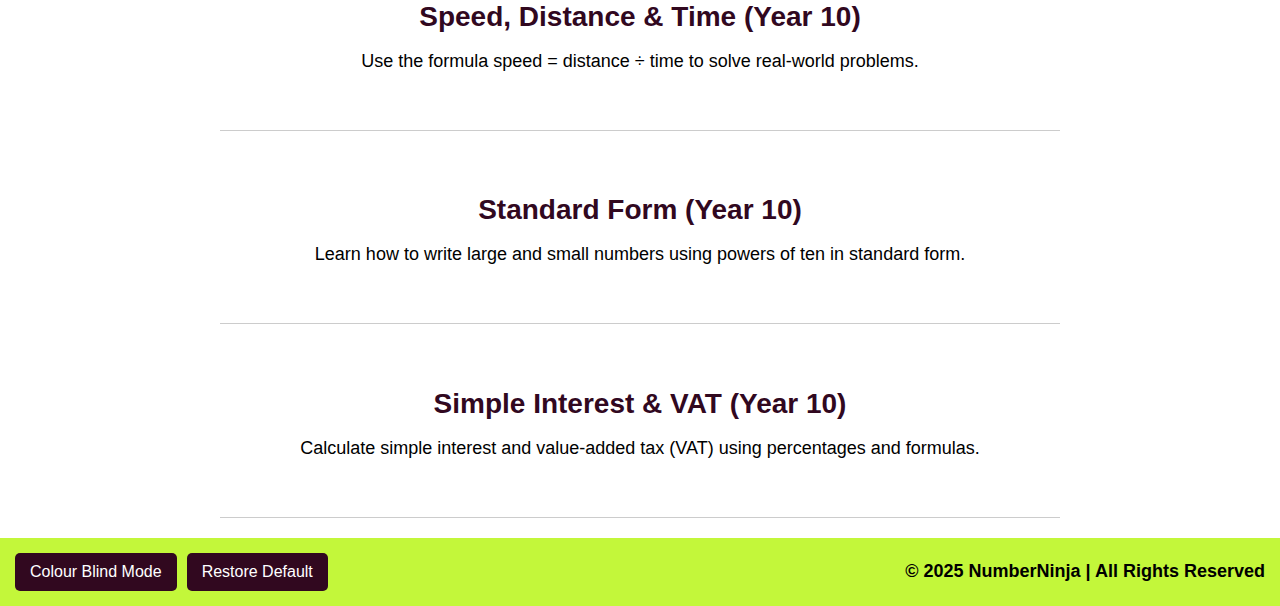
<file: information.html>
<!DOCTYPE html>
<html lang="en">
<head>
    <meta charset="UTF-8">
    <title>NumberNinja - Topic Information</title>
    <link rel="stylesheet" href="information.css">
    <script src="https://ajax.googleapis.com/ajax/libs/jquery/3.7.1/jquery.min.js"></script>
    <link rel="icon" type="image/png" href="Images/cw2_logo.png">
</head>
<body>

    <header class="default">
        <img src="Images/cw2_logo.png" alt="Logo">
        <h1>NumberNinja</h1>
        <h2>Topic Information</h2>

        <div class="dropdown-wrapper">
            <div class="dropdown">
              <button class="dropbtn">Navigation</button>
              <div class="dropdown-content">
                <a href="homepage.html">Homepage</a>
                <a href="login.html">Login</a>
              </div>
          </div>
        </div>
    </header>

    <main>
	<nav id="toc" aria-label="Table of contents"> <h2>Table of Contents</h2>
  <ul>
    <li>Primary 6
      <ul>
        <li><a href="#primary6-addition-subtraction">Addition & Subtraction</a></li>
        <li><a href="#primary6-basic-fractions">Basic Fractions</a></li>
        <li><a href="#primary6-shapes">Shapes</a></li>
      </ul>
    </li>
    <li>Primary 7
      <ul>
        <li><a href="#primary7-multiplication-division">Multiplication & Division</a></li>
        <li><a href="#primary7-decimals">Decimals</a></li>
        <li><a href="#primary7-measurements">Measurements</a></li>
      </ul>
    </li>
    <li>Year 8
      <ul>
        <li><a href="#year8-percentages">Percentages</a></li>
        <li><a href="#year8-negative-numbers">Negative Numbers</a></li>
        <li><a href="#year8-basic-area-perimeter">Basic Area & Perimeter</a></li>
      </ul>
    </li>
    <li>Year 9
      <ul>
        <li><a href="#year9-ratio-proportion">Ratio & Proportion</a></li>
        <li><a href="#year9-simple-equations">Simple Equations</a></li>
        <li><a href="#year9-rounding-estimation">Rounding & Estimation</a></li>
      </ul>
    </li>
    <li>Year 10
      <ul>
        <li><a href="#year10-speed-distance-time">Speed, Distance & Time</a></li>
        <li><a href="#year10-standard-form">Standard Form</a></li>
        <li><a href="#year10-simple-interest-vat">Simple Interest & VAT</a></li>
      </ul>
    </li>
  </ul>
</nav>
        <!-- Primary 6 -->
        <section id="primary6-addition-subtraction">
            <h2>Addition & Subtraction (Primary 6)</h2>
            <p>Learn how to add and subtract numbers up to 4 digits, including using number lines and column methods.</p>
        </section>

        <section id="primary6-basic-fractions">
            <h2>Basic Fractions (Primary 6)</h2>
            <p>Understand what fractions are and how to find halves, quarters, and thirds of shapes and numbers.</p>
        </section>

        <section id="primary6-shapes">
            <h2>Shapes (Primary 6)</h2>
            <p>Recognise common 2D shapes like circles, triangles, and rectangles, and explore their properties.</p>
        </section>

        <!-- Primary 7 -->
        <section id="primary7-multiplication-division">
            <h2>Multiplication & Division (Primary 7)</h2>
            <p>Practice multiplying and dividing numbers up to 3 digits, and understand times tables and fact families.</p>
        </section>

        <section id="primary7-decimals">
            <h2>Decimals (Primary 7)</h2>
            <p>Learn what decimals are, how to compare them, and how to add or subtract them.</p>
        </section>

        <section id="primary7-measurements">
            <h2>Measurements (Primary 7)</h2>
            <p>Measure length, weight, and volume using standard units like cm, kg, and litres.</p>
        </section>

        <!-- Year 8 -->
        <section id="year8-percentages">
            <h2>Percentages (Year 8)</h2>
            <p>Understand how percentages relate to fractions and decimals, and how to calculate simple percentages.</p>
        </section>

        <section id="year8-negative-numbers">
            <h2>Negative Numbers (Year 8)</h2>
            <p>Learn about numbers below zero and how to use them in temperature, money, and calculations.</p>
        </section>

        <section id="year8-basic-area-perimeter">
            <h2>Basic Area & Perimeter (Year 8)</h2>
            <p>Calculate the area and perimeter of rectangles, squares, and simple compound shapes.</p>
        </section>

        <!-- Year 9 -->
        <section id="year9-ratio-proportion">
            <h2>Ratio & Proportion (Year 9)</h2>
            <p>Understand how to compare amounts using ratios and solve problems involving proportions.</p>
        </section>

        <section id="year9-simple-equations">
            <h2>Simple Equations (Year 9)</h2>
            <p>Learn how to solve equations like x + 3 = 7 by balancing both sides and using inverse operations.</p>
        </section>

        <section id="year9-rounding-estimation">
            <h2>Rounding & Estimation (Year 9)</h2>
            <p>Practice rounding numbers to the nearest 10, 100, or 1000 and using estimation to check your work.</p>
        </section>

        <!-- Year 10 -->
        <section id="year10-speed-distance-time">
            <h2>Speed, Distance & Time (Year 10)</h2>
            <p>Use the formula speed = distance ÷ time to solve real-world problems.</p>
        </section>

        <section id="year10-standard-form">
            <h2>Standard Form (Year 10)</h2>
            <p>Learn how to write large and small numbers using powers of ten in standard form.</p>
        </section>

        <section id="year10-simple-interest-vat">
            <h2>Simple Interest & VAT (Year 10)</h2>
            <p>Calculate simple interest and value-added tax (VAT) using percentages and formulas.</p>
        </section>
    </main>

    <footer class="footer">
        <div class="footer-buttons">
            <button id="colourBlindButton" class="footer-btn">Colour Blind Mode</button>
            <button id="restoreButton" class="footer-btn">Restore Default</button>
        </div>
        © 2025 NumberNinja | All Rights Reserved
    </footer>

    <script src="information.js"></script>
</body>
</html>
</file>
<file: calculator.css>
body{
    margin: 0;
    display: flex;
    justify-content: center;
    align-items: center;
    height: 100vh;
    background: rgba(245, 245, 245, 0.95);
}
#calculator{
    font-family: arial, sans-serif;
    background-color: #474747;
    border-radius: 15px;
    max-width: 500px;
    overflow: hidden;
}
#display{
    width: 100%;
    padding: 20px;
    font-size: 5rem;
    text-align: left;
    border: none;
    background-color: rgb(35, 35, 35);
    color: white;
}
#keys{
    display: grid;
    grid-template-columns: repeat(4, 1fr);
    gap: 10px;
    padding: 25px;
}
button{
    width:100px;
    height:100px;
    border-radius:50px;
    border:none;
    background-color:grey;
    color:black;
    font-size:3rem;
    font-weight:bold;
    cursor: pointer;
}
button:hover{
    background-color: #9f9f9f;
}
button:active{
    background-color: #c6c6c6;
}
.operatorBtn{
    background-color: #ffa500;
}
.operatorBtn:hover{
    background-color: rgba(255, 165, 0, 0.8);
}
.operatorBtn:active{
    background-color: rgba(255, 165, 0, 0.6);
}
</file>
<file: homepage.css>
body {
    font-family: 'Trebuchet MS', sans-serif;
    text-align: center;
    background-color: white;
    padding: 0;
    margin: 0;
    min-height: 100vh;
    display: flex;
    flex-direction: column;
}

header.default {
    background-color: #C3F73A;
    padding: 20px;
    display: flex;
    align-items: center;
    position: relative;
  }
  
  header.default img {
    height: 80px;
    max-width: 150px;
  }
  
  header.default h1 {
    font-size: 25px;
    margin: 0 10px;
    font-weight: bold;
    white-space: nowrap;
  }
  
  header.default h2 {
    position: absolute;
    left: 50%;
    transform: translateX(-50%);
    font-size: 40px;
    font-weight: bold;
    margin: 0;
  }
  
.dropdown-wrapper {
  position: absolute;
  right: 20px;
  top: 50%;
  transform: translateY(-50%);
}

.dropdown {
  position: relative;
  display: inline-block;
}

.dropbtn {
  background-color: #C3F73A;
  color: black;
  padding: 10px 20px;
  font-size: 20px;
  font-weight: bold;
  border: none;
  cursor: pointer;
  border-radius: 5px;
}

.dropdown-content {
  display: none;
  position: absolute;
  right: 0;
  min-width: 160px;
  background-color: #f1f1f1;
  box-shadow: 0px 8px 16px rgba(0,0,0,0.2);
  z-index: 1;
  border-radius: 5px;
}

.dropdown-content a {
  color: black;
  padding: 10px 16px;
  text-decoration: none;
  display: block;
}

.dropdown-content a:hover {
  background-color: #ddd;
}

.dropdown:hover .dropbtn {
  background-color: #2980b9;
}

.button-container {
    display: flex;
    justify-content: center;
    gap: 100px;
    width: 100%;
    flex-wrap: wrap;
    margin-bottom: 20px;
}

.year-group-container, .topic-container {
    display: flex;
    flex-direction: column;
    align-items: center;
    width: 100%;
    max-width: 400px;
}

.year-btn, .topic-btn {
    width: 100%;
    max-width: 400px;
    padding: 20px;
    font-size: 22px;
    border: none;
    cursor: pointer;
    border-radius: 10px;
    transition: background-color 0.3s ease;
    margin-bottom: 10px;
    display: flex;
    align-items: center;
    justify-content: center;
    text-align: center;
}

.year-btn {
    background-color: #7C77B9; 
    color: white;
}


.topic-btn {
    background-color: #7C77B9;
    color: white;
}

.options-container {
    display: flex;
    flex-direction: column;
    align-items: center;
    width: 100%;
    margin-top: 20px;
}

.option-btn {
    background-color:  #7C77B9;
    color: white;
    width: 60%;
    max-width: 400px;
    padding: 20px;
    font-size: 22px;
    border: none;
    cursor: pointer;
    border-radius: 10px;
    transition: background-color 0.3s ease;
    margin-bottom: 10px;
    display: flex;
    align-items: center;
    justify-content: center;
    text-align: center;
}

.year-btn:hover {
    background-color: #A49E8D;
    color: black;
}

.topic-btn:hover {
    background-color: #A49E8D;
    color: black;
}

.option-btn:hover {
    background-color: #A49E8D;
    color: black;
}

.footer {
    background-color: #C3F73A;
    text-align: center;
    padding: 15px;
    margin-top: 20px;
    font-size: 18px;
    font-weight: bold;
    display: flex;
    justify-content: space-between;
    align-items: center;
    bottom: 0px;
    margin-top: auto;
}

.footer-buttons {
    display: flex;
    gap: 10px;
}

.footer-btn {
    background-color: #31081F;
    color: white;
    padding: 10px 15px;
    font-size: 16px;
    border: none;
    cursor: pointer;
    border-radius: 5px;
    transition: background-color 0.3s ease;
}

.footer-btn:hover {
    background-color: #A49E8D;
}

.colour-blind-monochrome {
    filter: grayscale(100%);
}
</file>
<file: information.css>
/* General Styling */
html {
    scroll-behavior: smooth;
}

body {
    font-family: 'Trebuchet MS', sans-serif;
    text-align: center;
    background-color: white;
    margin: 0;
    padding: 0;
}

/* Header Styling (Copied from homepage.css) */
header.default {
    background-color: #C3F73A;
    padding: 20px;
    display: flex;
    align-items: center;
    justify-content: space-between;
    flex-direction: row;
    gap: 15px;
}

header.default img {
    height: 80px;
    max-width: 150px;
}

header.default h1 {
    position: absolute;
    left: 110px;
    font-size: 25px;
    margin: 0;
    font-weight: bold;
    white-space: nowrap;
}

header.default h2 {
    position: absolute;
    left: 50%;
    transform: translateX(-50%);
    font-size: 40px;
    font-weight: bold;
    margin: 0;
}

.dropdown-wrapper {
    position: absolute;
    right: 5px;
    top: 60px;
    transform: translateY(-50%);
  }
  
.dropdown {
    position: relative;
    display: inline-block;
}

.dropbtn {
    background-color: #C3F73A;
    color: black;
    padding: 10px 20px;
    font-size: 20px;
    font-weight: bold;
    border: none;
    cursor: pointer;
    border-radius: 5px;
}

.dropdown-content {
    display: none;
    position: absolute;
    right: 0;
    min-width: 160px;
    background-color: #f1f1f1;
    box-shadow: 0px 8px 16px rgba(0,0,0,0.2);
    z-index: 1;
    border-radius: 5px;
}

.dropdown-content a {
    color: black;
    padding: 10px 16px;
    text-decoration: none;
    display: block;
}

.dropdown-content a:hover {
    background-color: #ddd;
}

.dropdown:hover .dropbtn {
    background-color: #2980b9;
}

.nav-btn {
    color: black;
    text-decoration: none;
    padding: 10px 20px;
    font-size: 18px;
    font-weight: bold;
    border-radius: 0px;
    transition: color 0.3s ease;
    border-left: 3px solid white;
}

.nav-btn:first-child {
    border-left: none;
}

.nav-btn:hover {
    color: white;
}

/* Topic Sections */
section {
    padding: 40px 20px;
    border-bottom: 1px solid #ccc;
    max-width: 800px;
    margin: auto;
}

section h2 {
    font-size: 28px;
    color: #31081F;
    margin-bottom: 10px;
}

section p {
    font-size: 18px;
}

#toc {
        width: 80%;         
        max-width: 600px;
        margin: 20px auto 30px auto;
        border: 1px solid #ccc; 
        padding: 15px 25px;
        background-color: #f9f9f9;
        border-radius: 5px;
      }
      #toc h2 {
        margin-top: 0; 
        text-align: center;
        margin-bottom: 15px;
      }
	  
      #toc ul {
        list-style: none; 
        padding-left: 0; 
        margin-bottom: 10px;
      }
      #toc ul ul {
         list-style: disc;
         padding-left: 20px;
         margin-top: 5px;
         margin-bottom: 15px; 
      }
      #toc li {
        margin-bottom: 8px;
      }
      #toc li li { 
          margin-bottom: 5px;
      }
      #toc > ul > li { 
          font-weight: bold; 
          margin-top: 10px;
      }
       #toc > ul > li:first-child { 
          margin-top: 0;
      }
      #toc a {
        text-decoration: none;
        color: #0056b3; 
      }
      #toc a:hover {
        text-decoration: underline;
      }
      html {
         scroll-behavior: smooth;
       }

/* Footer Styling (Copied from homepage.css) */
.footer {
    background-color: #C3F73A;
    text-align: center;
    padding: 15px;
    margin-top: 20px;
    font-size: 18px;
    font-weight: bold;
    display: flex;
    justify-content: space-between;
    align-items: center;
}

.footer-buttons {
    display: flex;
    gap: 10px;
}

.footer-btn {
    background-color: #31081F;
    color: white;
    padding: 10px 15px;
    font-size: 16px;
    border: none;
    cursor: pointer;
    border-radius: 5px;
    transition: background-color 0.3s ease;
}

.footer-btn:hover {
    background-color: #A49E8D;
}

/* Colour Blind Mode */
.colour-blind-monochrome {
    filter: grayscale(100%);
}
</file>
